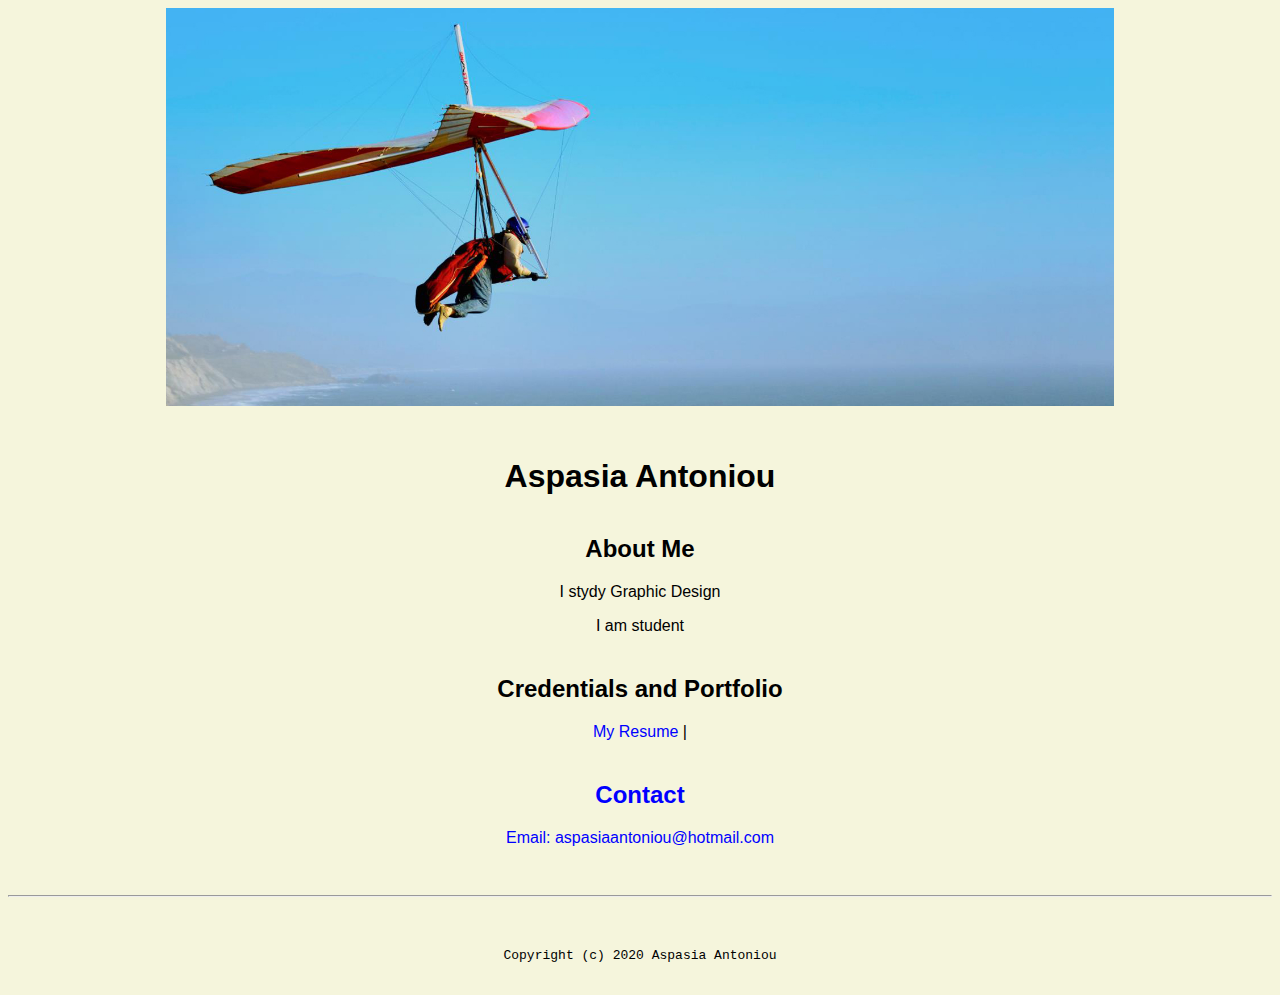
<file: index.html>
<!doctype html>

<!-- this is a comment for human! -->

<html lang="en">

  <header>
    <title>Aspasia Antoniou</title>
    <link rel="stylesheet" href="css/master.css">
    <link rel="FaviconIcon" href= "favicon.ico" type="image/x-icon">
    <link rel="shortcut" href="favicon.ico" type="image/x-icon">
    <meta name="viewport" content="width", initial-scale=1, shrink-to-fit=no">
    <meta name-"name" content="Aspasia Antoniou's Portal">
    <meta name="robots" content="noindex, nofollow">
  </header>
  <body>
    <img src="images/banner.jpg" width="75%" alt="banner">
    <h1>Aspasia Antoniou</h1>
    <h2>About Me</h2>
    <p>I stydy Graphic Design</p>
    <p>I am student</p>
    <h2>Credentials and Portfolio</h2>

    <p><a href="Resume.html">My Resume</a> | <a href="https:github.com/Aspa-bot"My GitHub</a></p>
<h2>Contact</h2>

<p>Email: <a href="mailto:aspasiaantoniou@hotmail.com">aspasiaantoniou@hotmail.com</a></p>
  </body>

  <footer>
   <hr>
   <code>Copyright (c) 2020 Aspasia Antoniou</code>
  </footer>

</html>
</file>
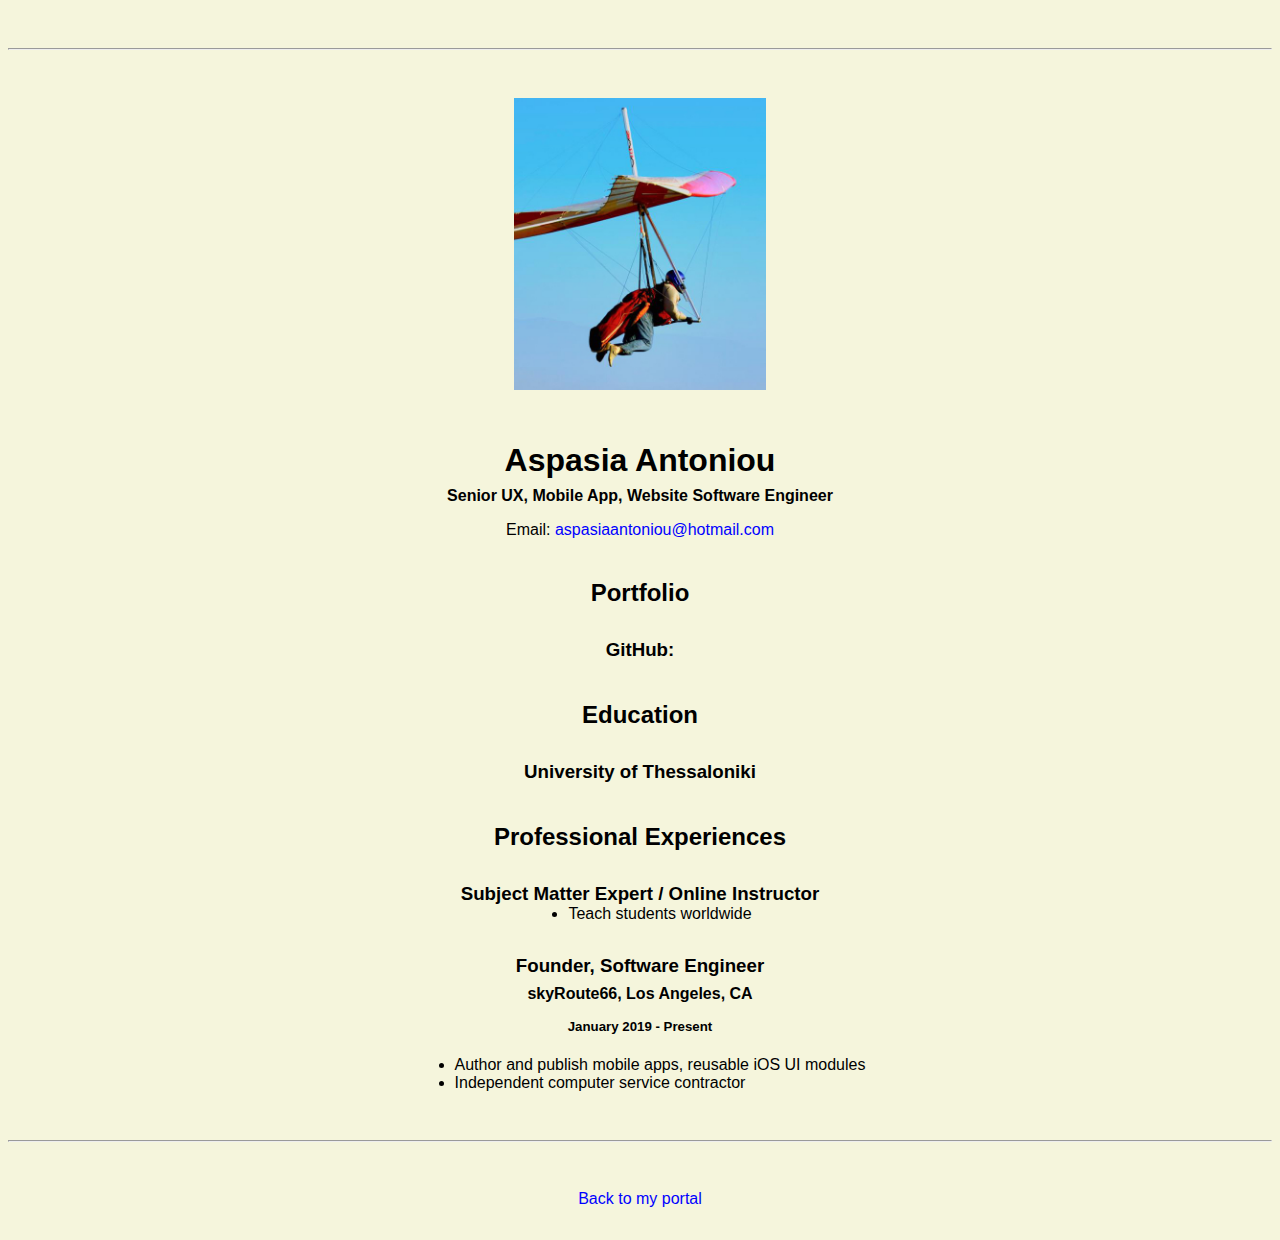
<file: resume.html>
<!doctype html>

<!-- this is a comment for human! -->

<html lang="en">

  <header>
    <title>Antoniou Aspasia's Resume</title>
    <link rel="stylesheet" href="css/master.css">
    <link rel="FaviconIcon" href= "favicon.ico" type="image/x-icon">
    <link rel="shortcut" href="favicon.ico" type="image/x-icon">
    <meta name="viewport" content="width", initial-scale=1, shrink-to-fit=no">
    <meta name-"name" content="Aspasia Antoniou's Portal">
    <meta name="robots" content="noindex, nofollow">
  </header>

  <body>
    <hr>

    <img src="images/headshot.jpg" alt="Aspasia Antoniou's headshot" width="20%">

    <h1>Aspasia Antoniou</h1>
    <h4>Senior UX, Mobile App, Website Software Engineer</h4>

    <p>Email: <a href="mailto:aspasiaantoniou@hotmail.com" target="_blank">aspasiaantoniou@hotmail.com</a></p>
    <!-- don't post physical address, personal phone number or other personal information on the web! -->

    <h2>Portfolio</h2>
      <h3>GitHub: <a href="https:github.com/Aspa-bot" target="https:github.com/Aspa-bot_blank"></a></h3>

    <h2>Education</h2>

    <h3>University of Thessaloniki</h3>

    <h2>Professional Experiences</h2>

    <h3>Subject Matter Expert / Online Instructor</h3>
      <ul>
        <li>Teach students worldwide</li>
      </ul>

    <h3>Founder, Software Engineer</h3>
    <h4>skyRoute66, Los Angeles, CA</h4>
    <h5>January 2019 - Present</h5>
      <ul>
        <li>Author and publish mobile apps, reusable iOS UI modules</li>
        <li>Independent computer service contractor</li>
      </ul>
  </body>

  <footer>
  <hr>
  <p><a href="index.html">Back to my portal</a><p>
  </footer>

</html>
</file>
<file: css/master.css>
/* Cascading stylesheet for the website */

/* Text inside these asterisks and slashes are comments for human */

  a {
    color: blue; /* set the text color to blue here */
    text-decoration: none; /* This means we do not want hyperlinks to be underlined */
  }

  a:hover {
    color: red; /* set the text color to red here */
    text-decoration: none; /* This means we do not want hyperlinks to be underlined */
  }

  body {
    background-color: beige; /* set the background color here */
    color: black; /* set the text color to black here */
    font-family: Arial, Helvetica, sans-serif;/* set the font here */
    text-align: center; /* set the text alignment here */
   }

  footer {
    margin-top: 2rem;
    margin-bottom: 2rem;
  }

  h1 {
    margin-bottom: 0.5rem;
    margin-top: 3rem;
   }

  h2 {
    color: #075AAB/* set the text color of to #075AAB here */
    /* set both the bottom margin and top margin to 2.5rem here */
    margin-bottom: 2.5rem;
    margin-top: 2.5rem;
   }

  h3 {
    margin-bottom: 0;
    margin-top: 2rem;
  }

  h4 {
    margin-bottom: 1rem;
    margin-top: 0.5rem;
  }

  h5 {
    margin-top: 0.5rem;
  }

  hr {
    margin-bottom: 3rem;
    margin-top: 3rem;
  }

  /* this controls how the bullet points in the resume page looks */
  ul {
    display: table;
    margin: 0 auto;
    text-align: left;
  }
</file>
